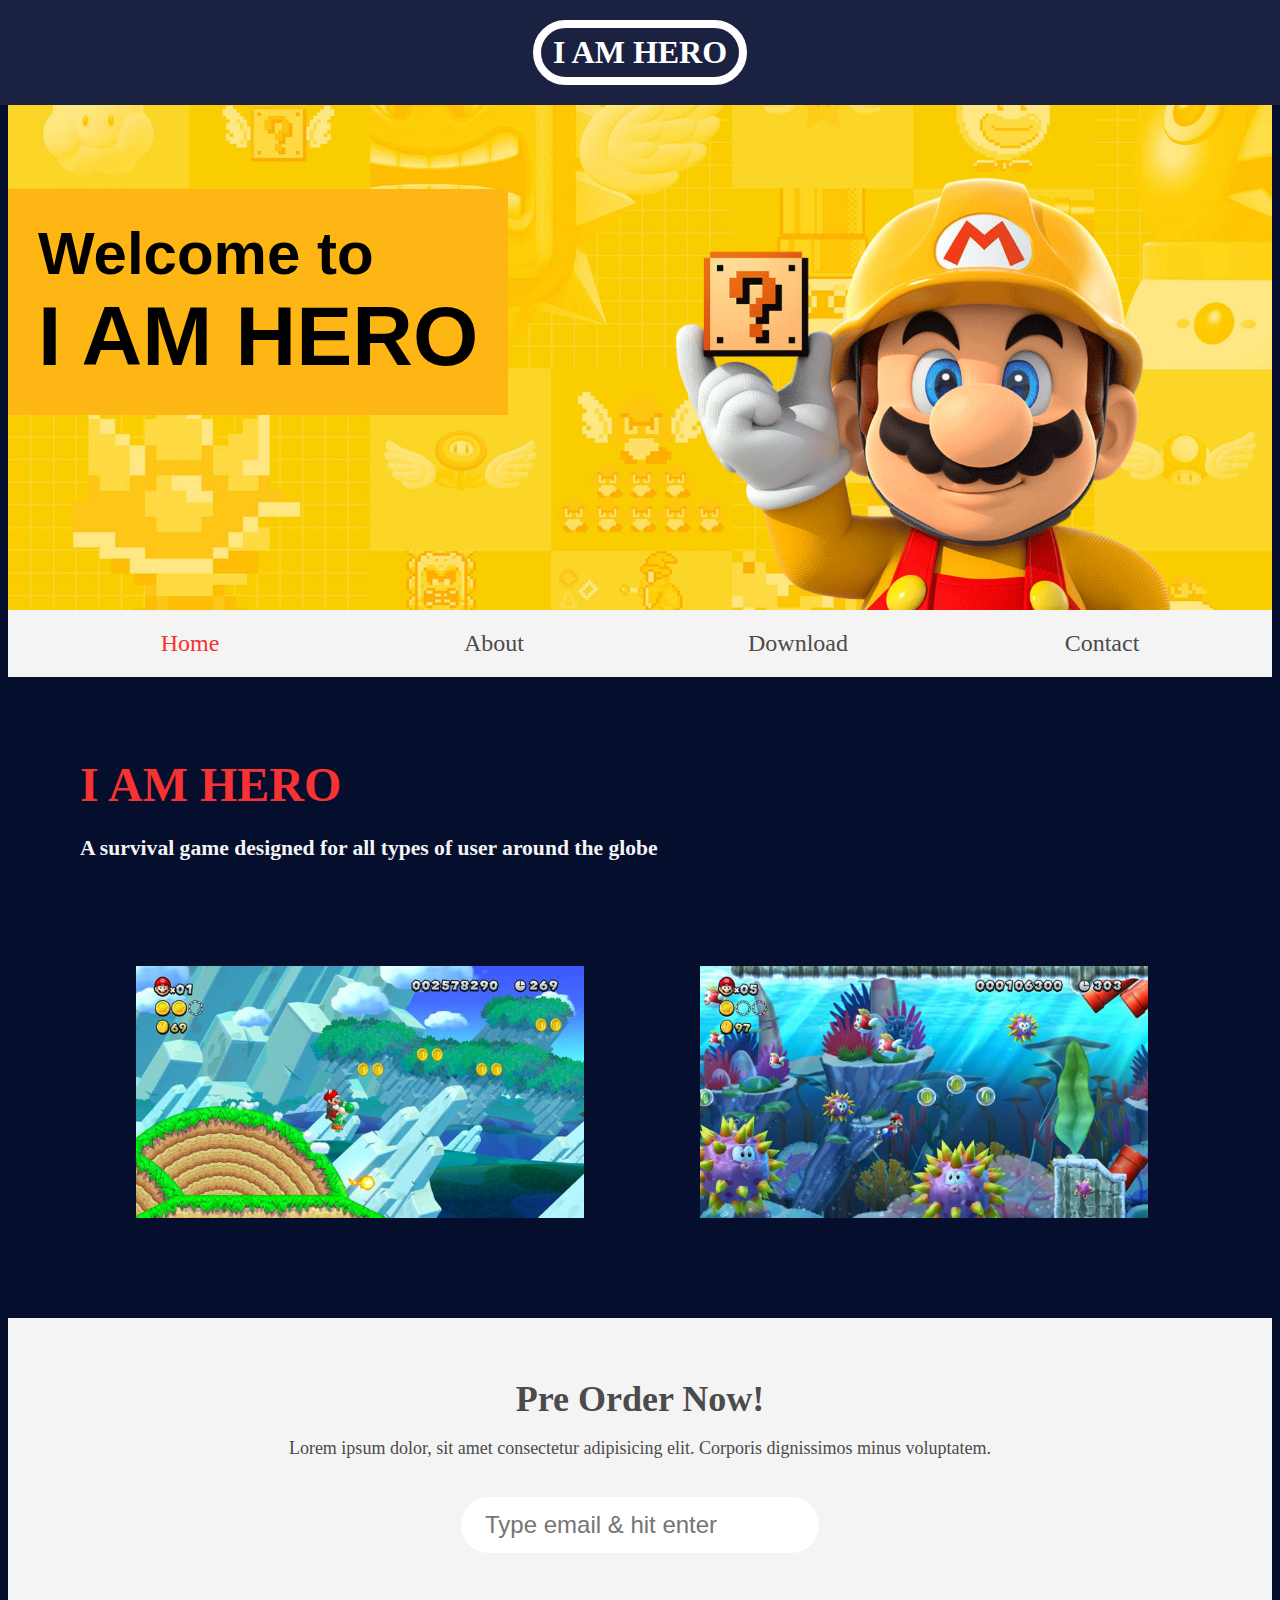
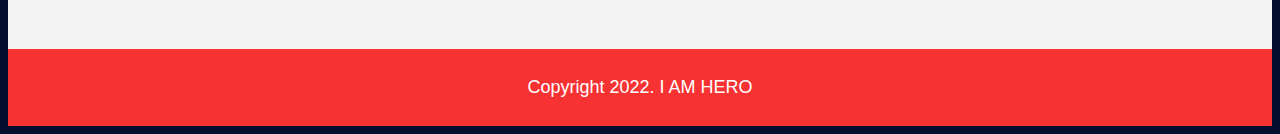
<file: iamhero2/index.html>
<html lang="en">
<head>
  <meta name="viewport" content="width=device-width, initial-scale=1.0">
  <link rel="stylesheet" href="style.css">
  <title>I AM HERO</title>
</head>
<body>
  <header>
    <h1>I AM HERO</h1>
  </header>
  <section class="banner">
    <img src="img/banner.png" alt="marioclub welcome banner">
    <div class="welcome">
      <h2 style="font-family:'Trebuchet MS', 'Lucida Sans Unicode', 'Lucida Grande', 'Lucida Sans', Arial, sans-serif;">Welcome to <br><span>I AM HERO</span></h2>
    </div>
  </section>
  <nav class="main-nav">
    <ul>
      <li><a href="/index.html" class="join">Home</a></li>
      <li><a href="/about.html">About</a></li>
      <li><a href="/download.html">Download</a></li>
      <li><a href="/contact.html">Contact</a></li>
    </ul>
  </nav>
  <main>
    <article>
      <h2>I AM HERO</h2>
      <p>A survival game designed for all types of user around the globe</p>
    </article>
    <ul class="images">
      <li><img src="img/thumb-1.png" alt="mario thumbnail 1"></li>
      <li><img src="img/thumb-2.png" alt="mario thumbnail 2"></li>
    </ul>
  </main>
  <section class="join">
    <h2>Pre Order Now!</h2>
    <p>Lorem ipsum dolor, sit amet consectetur adipisicing elit. Corporis dignissimos minus voluptatem.</p>
    <form>
      <input type="email" name="email" placeholder="Type email & hit enter" required>
    </form>
  </section>
  <footer>
    <p class="copyright" style="font-family: 'Segoe UI', Tahoma, Geneva, Verdana, sans-serif;">Copyright 2022. I AM HERO</p>
  </footer>
</body>
</html>
</file>
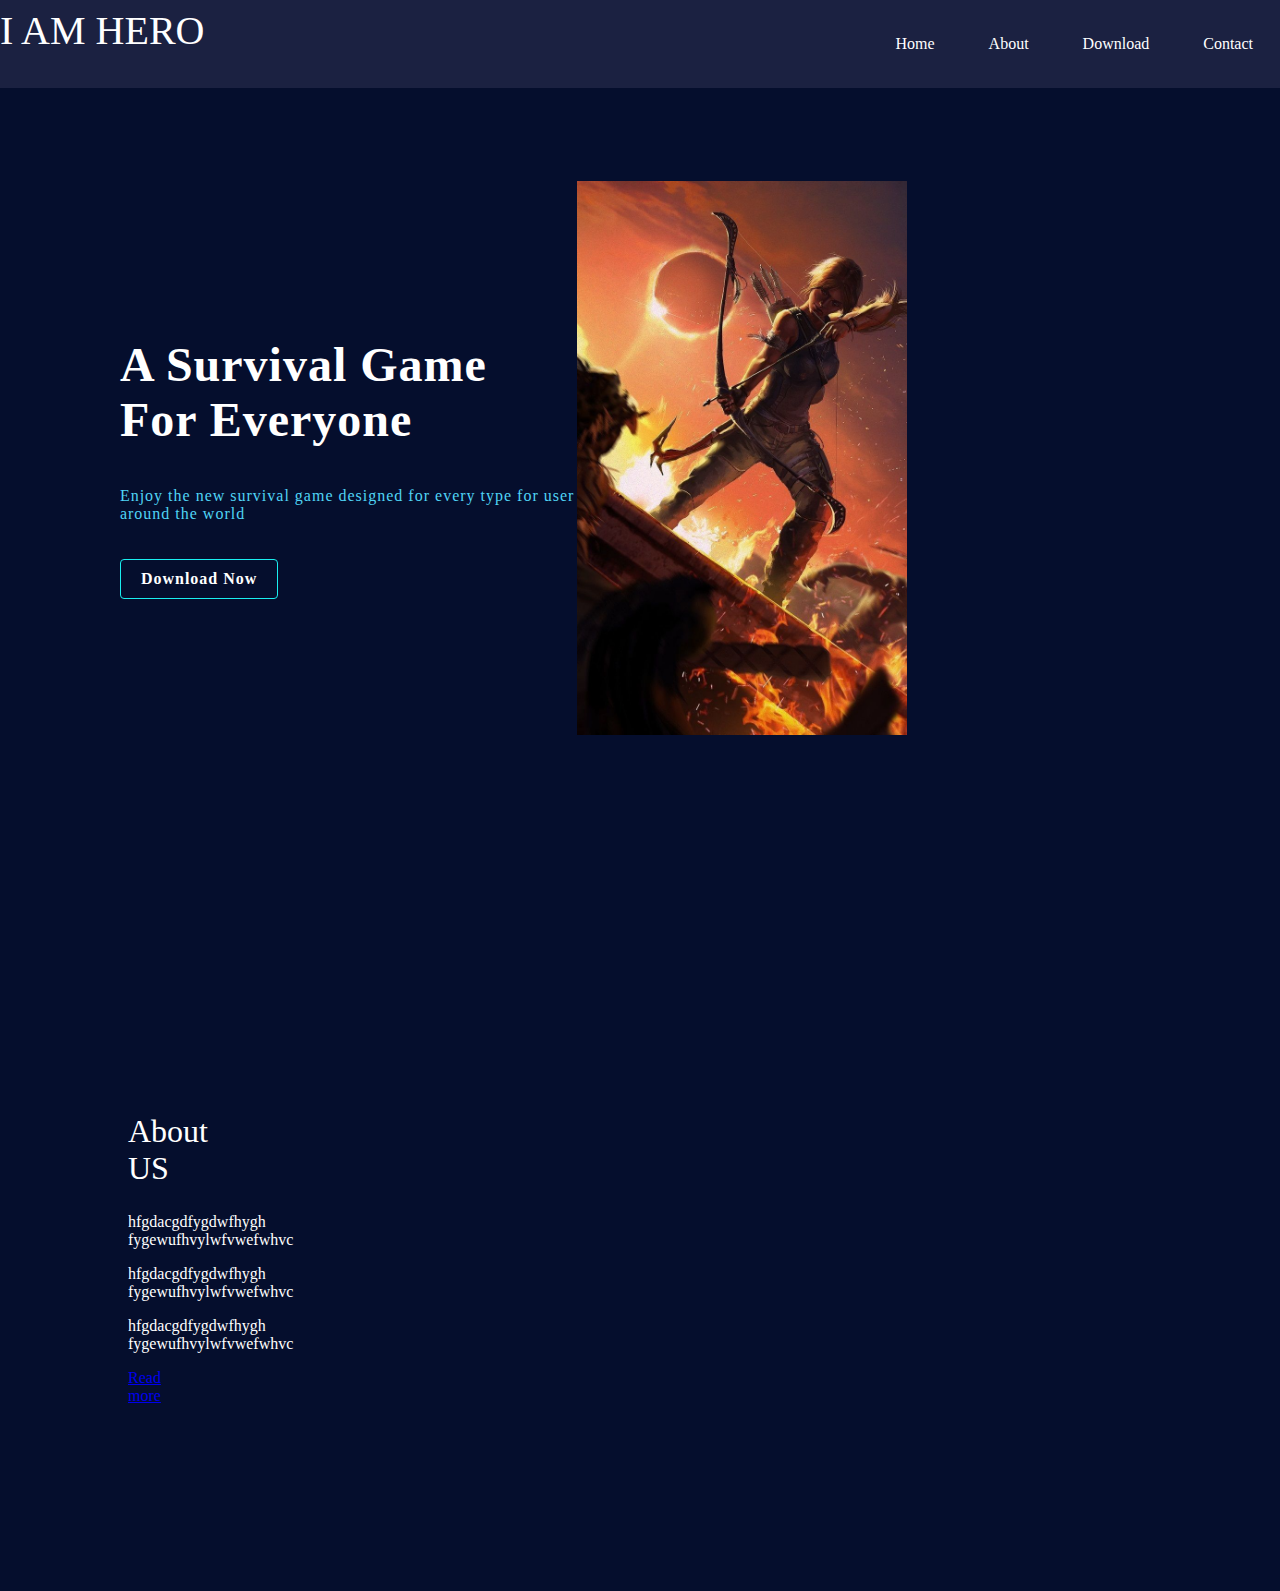
<file: iamhero1/index1.html>
<!DOCTYPE html>
<html lang="en">
<head>
    <meta charset="UTF-8">
    <meta http-equiv="X-UA-Compatible" content="IE=edge">
    <meta name="viewport" content="width=device-width, initial-scale=1.0">
    <link rel="stylesheet" href="style1.css">
    <title>Document</title>
</head>
<body>
    <header>
        <a href="#" class="logo">I AM HERO</a>
        <ul class="nav">
            <li><a href="#">Home</a></li>
            <li><a href="#">About</a></li>
            <li><a href="#">Download</a></li>
            <li><a href="#">Contact</a></li>
        </ul>
    </header>
    <!--BANNER-->
    <div class="banner">
        <div class="bg">
        <div class="content">
            <h2>A Survival Game <br>
                 For Everyone </h2>
                 <p>Enjoy the new survival game designed for every type for user around the world</p>
          <a href="#" class="join">Download Now</a>
         </div>
         <img src="sword1.jpg" class="float" >
        </div>
    </div>
<div class="About">
    <div class="contentbx">
        <h2>About US</h2>
        <P>hfgdacgdfygdwfhygh fygewufhvylwfvwefwhvc</P>
        <P>hfgdacgdfygdwfhygh fygewufhvylwfvwefwhvc</P>
        <P>hfgdacgdfygdwfhygh fygewufhvylwfvwefwhvc</P>
        <a href="#">Read more</a>
    </div>
</div>
</body>
</html>
</file>
<file: iamhero2/style.css>
body{
    background:#050e2d;
}
ul, li, h1, h2, a{
    margin: 0;
    padding: 0;
    font-family: tahoma;
  }
  p{
    font-size: 18px;
  }
  header{
    background-color: #1b2141;
    padding: 20px 0;
    text-align: center;
    position: fixed;
    width: 100%;
    top: 0;
    left: 0;
    z-index: 1;
  }
  header h1{
    color: white;
    border: 8px solid white;
    display: inline-block;
    padding: 6px 12px;
    border-radius: 36px;
  }
  .banner{
    position: relative;
  }
  .banner img{
    max-width: 100%;
  }
  .banner .welcome{
    background:#FEB614;
    color: #000000;
    padding: 30px;
    font-size: 60px;
    position: absolute;
    left: 0;
    top: 30%;
  } 
  .banner .welcome span{
    font-size: 1.4em;
  }
  nav{
    background: #F4F4F4;
    padding: 20px;
    position: sticky;
    top: 106px;
    z-index: 1;
  }
  nav ul{
    white-space: nowrap;
    max-width: 1200px;
    margin: 0 auto;
    text-align: center;
  }
  nav li{
    width: 25%;
    display: inline-block;
    font-size: 24px;
  }
  nav li a{
    text-decoration: none;
    color: #4B4B4B;
  }
  nav li a:hover{
   text-decoration: underline;
   box-shadow: #71d300;
  }
  nav li a.join{
    color: #F63232;
  }
  main{
    max-width: 100%;
    width: 1200px;
    margin: 80px auto;
    padding: 0 40px;
    box-sizing: border-box;
  }
  article h2{
    color: #F63232;
    font-size: 48px;
  }
  article p{
    line-height: 2em;
    color: #F4F4F4;
  }
  article p::first-line{
    font-weight: bold;
    font-size: 1.2em;
  }
  .images{
    text-align: center;
    margin: 80px 0;
    white-space: nowrap;
  }
  .images li{
    display: inline-block;
    list-style-type: none;
    width: 40%;
    margin: 20px 5%;
    position: relative;
  }
  .images li:hover{
    top: -4px;
  }
  .images li img{
    max-width: 100%;
  }
  section.join{
    background: #F4F4F4;
    text-align: center;
    padding: 60px 20px;
    color: #4B4B4B;
  }
  section.join h2{
    font-size: 36px;
  }
  form input{
    margin: 20px 0;
    padding: 10px 20px;
    font-size: 24px;
    border-radius: 28px;
    border: 4px solid white;
  }
  form input:focus{
    border: 4px dashed #4B4B4B;
    outline: none;
  }
  form input:valid{
    border: 4px solid #71d300;
  }
  footer{
    background: #F63232;
    color: white;
    padding: 10px;
    text-align: center;
  }
  
  /* responsive styles */
  
  @media screen and (max-width: 1400px){
  
    .banner .welcome{
      font-size: 40px;
    }
  
  }
  
  @media screen and (max-width: 960px){
  
    .banner .welcome{
      font-size: 28px;
    }
    nav li{
      font-size: 18px;
    }
  
  }
  
  @media screen and (max-width: 700px){
  
    .banner .welcome{
      font-size: 20px;
      position: relative;
      text-align: center;
    }
    .banner .welcome br{
      display: none;
    }
    .banner .welcome span{
      font-size: 1em;
    }
    nav li{
      font-size: 18px;
    }
    .images li{
      width: 100%;
      display: block;
      margin: 20px auto;
    }
  
  }
  
  @media screen and (max-width: 560px){
  
    .banner .welcome{
      font-size: 20px;
      position: relative;
      text-align: center;
    }
    .banner .welcome br{
      display: none;
    }
    .banner .welcome span{
      font-size: 1em;
    }
    nav li{
      display: block;
      width: 100%;
      margin: 12px 0;
    }
    article h2{
      font-size: 36px;
    }
    header, nav{
      position: relative;
      top: 0;
    }
    
  
  }
</file>
<file: iamhero1/style1.css>
body{
    background:#050e2d;
}
header{
    position:fixed;
    top:0;
    left:0;
    width:100%;
    padding:7px 0px;
    display:flex;
    justify-content: space-between;
    align-items: centre;
    background:#1b2141;
    transition:0.5%;
    z-index: 1000;

}
header .logo{
    position: relative;
    color: #fff;
    text-decoration: none;
    font-size: 2.5em;
    font weight:650;

}
header .nav{
    display:flex;
    justify-content:center;
    align-items: center;
}
header ul li{
    list-style: none;
    margin:12px;
}
header ul li a{
    color:#fff;
    text-decoration: none;
    padding:10px 15px;
    border-radius: 3px;

}
header ul li a:hover{
    background: #f02659;
    color:#050e2d;
    box-shadow: 0 0 8px #f02659;

}
/* banner*/
.banner{
    position:relative ;
    width:80%;
    min-height: 100vh;
    padding: 0px 0px;
    display:flex;
    justify-content: center;
    align-items: center;
}
.banner .bg{
    position: relative;
    
    min-height: 100vh;
    display:flex;
    justify-content: center;
    align-items: center;
}

.banner .bg .content{
 width: 50%;
 height:80%;

}
.float{
    height: 70%;
    width: 40%;
    float: right;
}
.banner .bg .content h2{
      font-size:3em;
      color:#fff;
      letter-spacing: 1px;
  }   
.banner .bg .content p{
    font-size:1em;
    color:rgb(80, 212, 245);
    letter-spacing: 1px;
  }
  .banner .bg .content a{
      display: inline-block;
      padding:10px 20px;
      margin:20px 0;
      border:1px solid #1aeeef;
      text-decoration: none;
      font-weight: 600;
      border-radius: 4px;
      color:#fff;
      letter-spacing: 1px;

  }
  .banner .bg .content a:hover{
      background:#f02659;
      border:none;
      color:#050e2d;
    box-sizing: 0 0 10px #f02659;
  }
  .banner .bg img{
      width:330px;
     
  }
  .About{
      position: relative;
      width:100px;
      min-height: 75vh;
      padding:0px 100px;
      display: flex;
      justify-content: space-between;
      align-items: center;
  }
  .About .contentbx h2{
      font-size: 2em;
      font-weight: 500;
    color:#fff;
  }
  .About .contentbx{
      width:40%;
      margin:20px;
  }
  .About .contentbx p{
      max-width: 500px;
      text-align: justify;
      color:#fff;
  }
</file>
